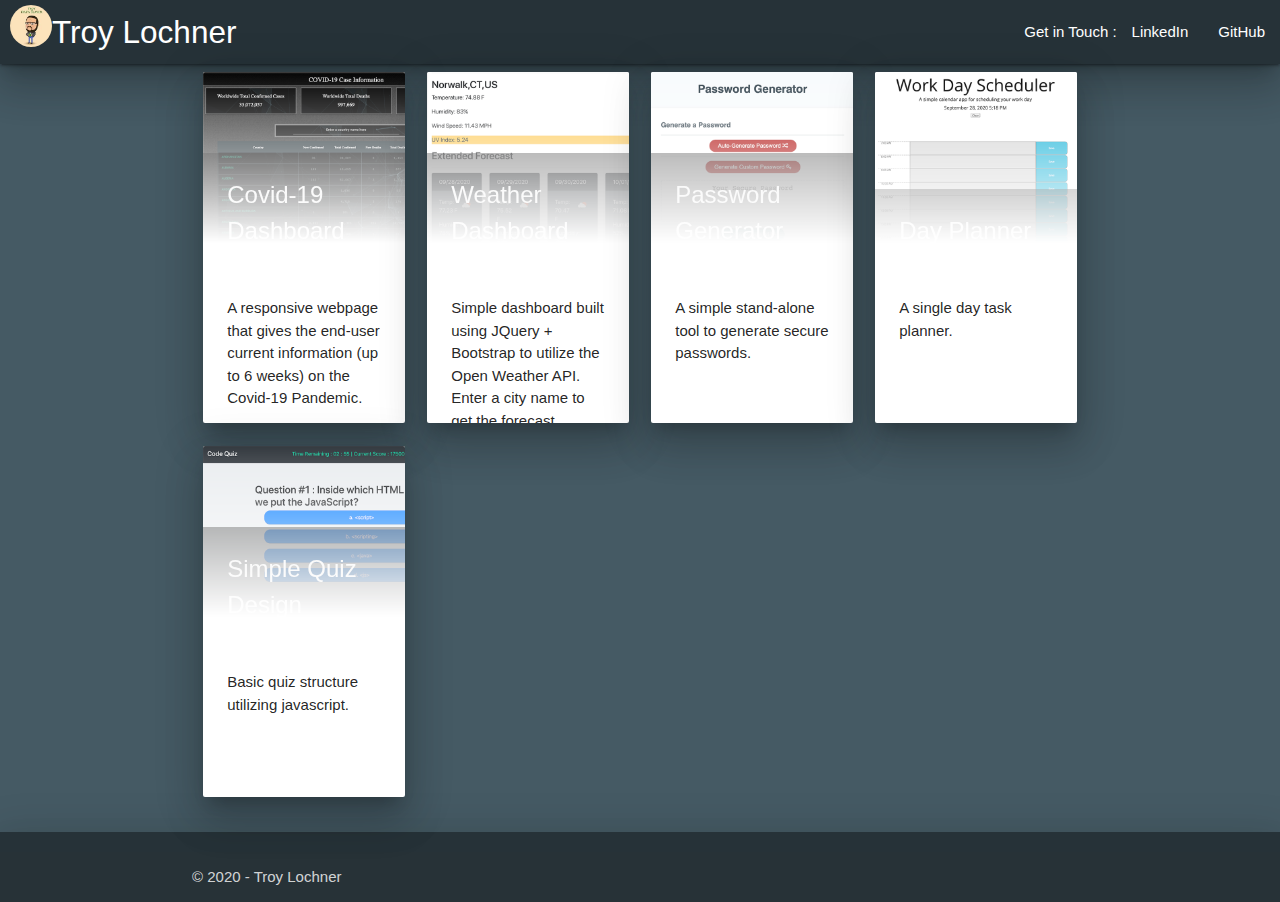
<file: index.html>
<!doctype html>
<html lang="en">

  <head>
    <!-- Required meta tags -->
    <meta charset="utf-8">
    <meta name="viewport" content="width=device-width, initial-scale=1,
      shrink-to-fit=no">

    <!-- Compiled and minified CSS -->
    <link rel="stylesheet"
      href="https://cdnjs.cloudflare.com/ajax/libs/materialize/1.0.0/css/materialize.min.css">
    <link rel="stylesheet" href="style/v2-style.css">

    <!--Material Icons-->
    <link href="https://fonts.googleapis.com/icon?family=Material+Icons"
      rel="stylesheet">

    <!-- Compiled and minified JavaScript -->
    <script
      src="https://cdnjs.cloudflare.com/ajax/libs/materialize/1.0.0/js/materialize.min.js"></script>
    <title>Troy Lochner : Professional + Student Portfolio</title>
  </head>

  <body>
    <nav>
      <div class="nav-wrapper blue-grey darken-4 z-depth-5">
       
        <img src="images/data_slayer_2_150x150.jpg" style='margin-top: 5px ; margin-left: 10px ; max-height:42px' alt="data geek" class="circle responsive-img">
        <a href="" class="brand-logo">Troy Lochner</a>
        <ul id="nav-mobile" class="right hide-on-med-and-down">
          <li>Get in Touch : </li>
          <li><a href="https://www.linkedin.com/in/troylochner/" target="_blank">LinkedIn</a></li>
          <li><a href="https://github.com/troylochner" target="_blank">GitHub</a></li>
        </ul>
      </div>
    </nav>

    <div class="container">
      <!-- Page Content goes here -->

      <div class="row">

        <div class="col s12 m6 l4 xl3">
          <div class="card z-depth-5">
            <div class="card-image">
              <img src="images/covid-info.png">
              <span class="card-title">Covid-19 Dashboard</span>
              <a href="https://troylochner.github.io/covid19-info/"
                target="_blank" class="btn-floating halfway-fab waves-effect
                waves-light red"><i class="material-icons">open_in_new</i></a>
            </div>
            <div class="card-content">
              <p>A responsive webpage that gives the end-user current information (up to 6 weeks) on the Covid-19 Pandemic.</p>
            </div>
          </div>
        </div>

        <div class="col s12 m6 l4 xl3">
          <div class="card z-depth-5">
            <div class="card-image">
              <img src="images/weather-dashboard.png">
              <span class="card-title">Weather Dashboard</span>
              <a href="https://troylochner.github.io/Weather-Dashboard/"
                target="_blank" class="btn-floating halfway-fab waves-effect
                waves-light red"><i class="material-icons">open_in_new</i></a>
            </div>
            <div class="card-content">
              <p>Simple dashboard built using JQuery + Bootstrap to utilize the Open Weather API. Enter a city name to get the forecast.</p>
            </div>
          </div>
        </div>

        <div class="col s12 m6 l4 xl3">
          <div class="card z-depth-5">
            <div class="card-image">
              <img src="images/password-generator.png">
              <span class="card-title">Password Generator</span>
              <a href="https://troylochner.github.io/Simple-PW-Generator/"
                target="_blank" class="btn-floating halfway-fab waves-effect
                waves-light red"><i class="material-icons">open_in_new</i></a>
            </div>
            <div class="card-content">
              <p>A simple stand-alone tool to generate secure passwords. </p>
            </div>
          </div>
        </div>

        <div class="col s12 m6 l4 xl3">
          <div class="card z-depth-5">
            <div class="card-image">
              <img src="images/work-day.png">
              <span class="card-title">Day Planner</span>
              <a href="https://troylochner.github.io/WorkDay-Planner/"
                target="_blank" class="btn-floating halfway-fab waves-effect
                waves-light red"><i class="material-icons">open_in_new</i></a>
            </div>
            <div class="card-content">
              <p>A single day task planner.</p>
            </div>
          </div>
        </div>

        <div class="col s12 m6 l4 xl3">
          <div class="card z-depth-5">
            <div class="card-image">
              <img src="images/simple-quiz.png">
              <span class="card-title">Simple Quiz Design</span>
              <a href="https://troylochner.github.io/code-quiz/" target="_blank"
                class="btn-floating halfway-fab waves-effect waves-light red"><i
                  class="material-icons">open_in_new</i></a>
            </div>
            <div class="card-content">
              <p\>Basic quiz structure utilizing javascript.</p>
            </div>
          </div>
        </div>

      </div>


    </div>


    <footer class="page-footer blue-grey darken-4 z-depth-5">
      <div class="footer-copyright">
        <div class="container">
          © 2020 - Troy Lochner
        </div>
      </div>
    </footer>






  </body>

</html>
</file>
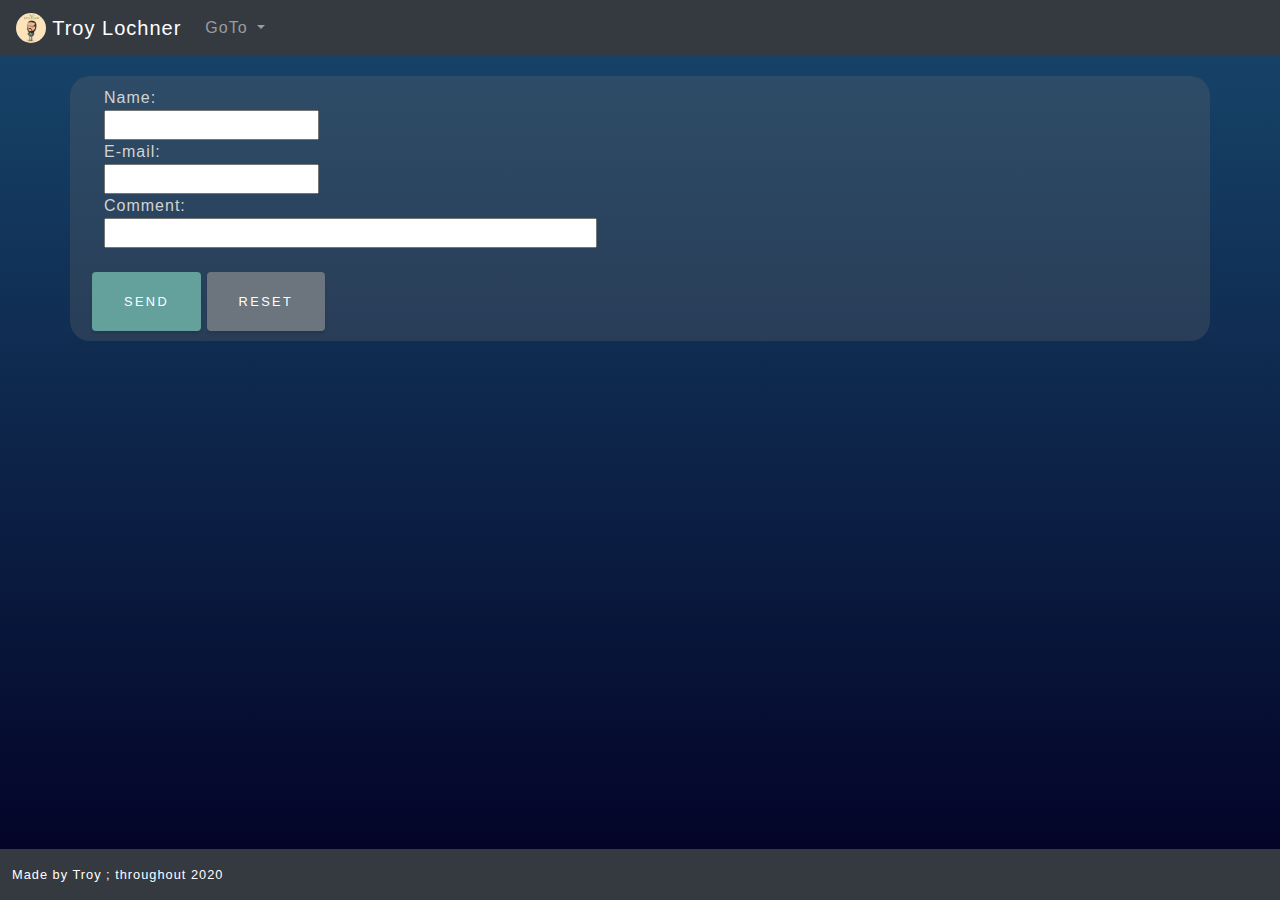
<file: contact.html>
<!doctype html>
<html lang="en">

<head>
  <!-- Required meta tags -->
  <meta charset="utf-8">
  <meta name="viewport" content="width=device-width, initial-scale=1, shrink-to-fit=no">

  <!--USING A CUSTOM BOOTSTRAP THEME-->
  <link rel="stylesheet" href="style/bs_grayscale.css">

  <!--PERSONAL STYLE SHEET OVERIDE-->
  <link rel="stylesheet" href="style/style.css">

  <!-- Bootstrap CSS 
  <link rel="stylesheet" href="https://stackpath.bootstrapcdn.com/bootstrap/4.5.2/css/bootstrap.min.css"
    integrity="sha384-JcKb8q3iqJ61gNV9KGb8thSsNjpSL0n8PARn9HuZOnIxN0hoP+VmmDGMN5t9UJ0Z" crossorigin="anonymous">  -->


  <title>Troy Lochner : Contact</title>
</head>

<body>

  <!MY NAVIGATION CLASS ADD RADIUS TO THIS SPECIFIC ELEMENT TO GIVE MYSELF A CIRCLE ICON -->
    <nav class="navbar navbar-expand navbar-dark bg-dark">

      <a class="navbar-brand" href="#">
        <img src="Assets/Images/data_slayer_2_150x150.jpg" width="30" height="30" class="d-inline-block align-top"
          alt="" loading="lazy">
        Troy Lochner
      </a>

      <section class="collapse navbar-collapse" id="navbarSupportedContent">
        <ul class="navbar-nav mr-auto">
          <li class="nav-item dropdown">
            <a class="nav-link dropdown-toggle" href="#" id="navbarDropdown" role="button" data-toggle="dropdown"
              aria-haspopup="true" aria-expanded="false">
              GoTo
            </a>
            <section class="dropdown-menu" aria-labelledby="navbarDropdown">
              <a class="dropdown-item" href="index.html">Home</a>
              <section class="dropdown-divider"></section>
              <a class="dropdown-item" href="portfolio.html">Portfolio</a>
              <a class="dropdown-item" href="contact.html">Contact Info</a>


            </section>
          </li>
        </ul>

        <!--DO NOT NEED FORMS YET - BUT KEEP HANDY
            <form class="form-inline my-2 my-lg-0">
              <input class="form-control mr-sm-2" type="search" placeholder="Search" aria-label="Search">
              <button class="btn btn-outline-success my-2 my-sm-0" type="submit">Search</button>
            </form>-->
      </section>
    </nav>
    <!--END NAV AREA-->



    <form action="mailto:troy.lochner@gmail.com" method="post" enctype="text/plain" class="container" style="background-color: rgba(105, 105, 105, 0.288); border-radius: 20px; margin-top: 20px;padding: 10px 10px 10px 10px;">

      <section class="row">
        <section class = "col-sm-12">
        <section class="col-2"></section>
        <section class="col-8">
          <section id="myHeaders" class="col">
            Name:<br>
            <input type="text" name="name"><br>
          </section>
          <section id="myHeaders" class="col">
            E-mail:<br>
          </section>
          <section id="myHeaders" class="col">
            <input type="text" name="mail"><br>
            Comment:<br>
            <input type="text" name="comment" size="50"><br><br>
          </section>
        </section>

        <section class="col-2"></section>
      </section>
      </section>

      <section class="row">
        <section class="col-sm-12">
        <section class="col-sm-2"></section>
        <section class="col-sm-8">
          <input class="btn btn-primary" type="submit" value="Send">
          <input class="btn btn-secondary" type="reset" value="Reset">
        </section>
        <section class="col-sm-2"></section>
      </section>
    </section>
    </form>


    <footer class="bg-dark text-white mt-4">
      <section class="container-fluid py-3">
        <section class="row">
          <section class="col-md-3"></section>
          <section class="col-md-3"></section>
          <section class="col-md-3"></section>
          <section class="col-md-3"></section>
        </section>
        <section class="row">
          <section class="col-md-3 text-left small align-self-end">Made by Troy ; throughout 2020 </section>
          <section class="col-md-3 text-right small align-self-end"></section>
          <section class="col-md-3 text-right small align-self-end"></section>
          <section class="col-md-3 text-right small align-self-end"></section>
        </section>
      </section>
    </footer>


    <!-- Optional JavaScript -->
    <!-- jQuery first, then Popper.js, then Bootstrap JS -->
    <script src="https://code.jquery.com/jquery-3.5.1.slim.min.js"
      integrity="sha384-DfXdz2htPH0lsSSs5nCTpuj/zy4C+OGpamoFVy38MVBnE+IbbVYUew+OrCXaRkfj" crossorigin="anonymous">
    </script>
    <script src="https://cdn.jsdelivr.net/npm/popper.js@1.16.1/dist/umd/popper.min.js"
      integrity="sha384-9/reFTGAW83EW2RDu2S0VKaIzap3H66lZH81PoYlFhbGU+6BZp6G7niu735Sk7lN" crossorigin="anonymous">
    </script>
    <script src="https://stackpath.bootstrapcdn.com/bootstrap/4.5.2/js/bootstrap.min.js"
      integrity="sha384-B4gt1jrGC7Jh4AgTPSdUtOBvfO8shuf57BaghqFfPlYxofvL8/KUEfYiJOMMV+rV" crossorigin="anonymous">
    </script>
</body>

</html>
</file>
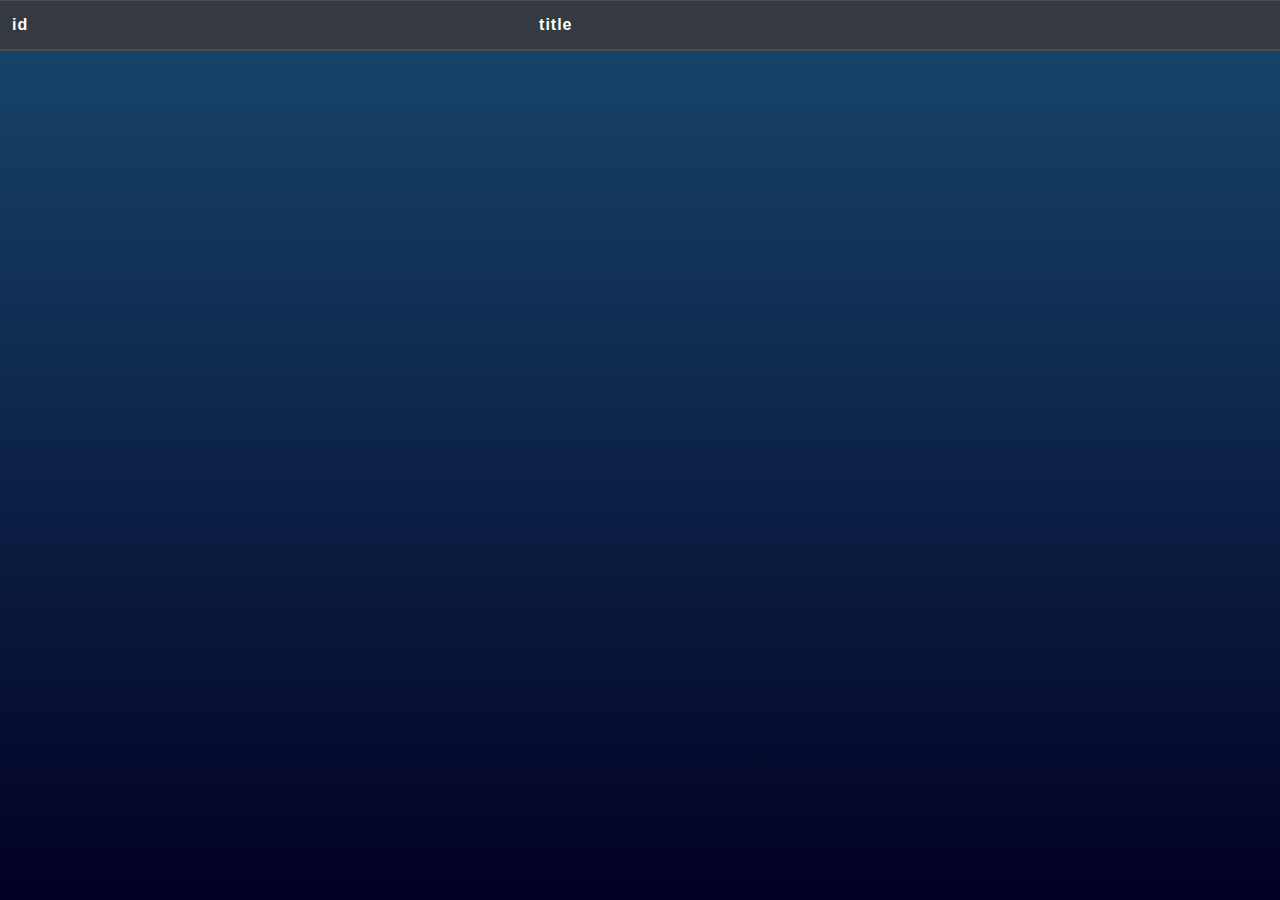
<file: gallery.html>
<!doctype html>
<html lang="en">

<head>
  <!-- Required meta tags -->
  <meta charset="utf-8">
  <meta name="viewport" content="width=device-width, initial-scale=1, shrink-to-fit=no">

  <script src="https://ajax.googleapis.com/ajax/libs/jquery/3.5.1/jquery.min.js"></script>

    <!--USING A CUSTOM BOOTSTRAP THEME-->
    <link rel="stylesheet" href="style/bs_grayscale.css">

    <!--PERSONAL STYLE SHEET OVERIDE-->
     <link rel="stylesheet" href="style/style.css">
   
     <!-- Bootstrap CSS 
     <link rel="stylesheet" href="https://stackpath.bootstrapcdn.com/bootstrap/4.5.2/css/bootstrap.min.css"
       integrity="sha384-JcKb8q3iqJ61gNV9KGb8thSsNjpSL0n8PARn9HuZOnIxN0hoP+VmmDGMN5t9UJ0Z" crossorigin="anonymous"> 
    -->

  <title>Troy Lochner : About this Man</title>
  
</head>

<body>

  
  <!--THIS IS MY LITTLE ATTEMPT AT GETTING VIA AJAX-->
  <table class="table table-dark">
    <thead>
      <tr>
        <th scope="col">id</th>
        <th scope="col">title</th>
      </tr>
    </thead>
    <tbody>
      <div id="id01"></div>
    </tbody>
  </table>
  


<script>
var xmlhttp = new XMLHttpRequest();
var url = "https://jsonplaceholder.typicode.com/albums/1/photos";

xmlhttp.onreadystatechange = function() {
  if (this.readyState == 4 && this.status == 200) {
    var myArr = JSON.parse(this.responseText);
    myFunction(myArr);
    console.log(myArr)
  }
};
xmlhttp.open("GET", url, true);
xmlhttp.send();

function myFunction(myArr) {
  var out = "";
  var i;
  for(i = 0; i < myArr.length; i++) {
    out += '<img src="' + myArr[i].url + '"class="img-thumbnail" style="max-height: 60px">' + 
    '</img>';
  }
  document.getElementById("id01").innerHTML = out;
  //<img src="cinqueterre.jpg" class="img-thumbnail" alt="Cinque Terre">

}
</script>





  <!-- Optional JavaScript -->
  <!-- jQuery first, then Popper.js, then Bootstrap JS -->
  <script src="https://code.jquery.com/jquery-3.5.1.slim.min.js"
    integrity="sha384-DfXdz2htPH0lsSSs5nCTpuj/zy4C+OGpamoFVy38MVBnE+IbbVYUew+OrCXaRkfj" crossorigin="anonymous">
  </script>
  <script src="https://cdn.jsdelivr.net/npm/popper.js@1.16.1/dist/umd/popper.min.js"
    integrity="sha384-9/reFTGAW83EW2RDu2S0VKaIzap3H66lZH81PoYlFhbGU+6BZp6G7niu735Sk7lN" crossorigin="anonymous">
  </script>
  <script src="https://stackpath.bootstrapcdn.com/bootstrap/4.5.2/js/bootstrap.min.js"
    integrity="sha384-B4gt1jrGC7Jh4AgTPSdUtOBvfO8shuf57BaghqFfPlYxofvL8/KUEfYiJOMMV+rV" crossorigin="anonymous">
  </script>
</body>

</html>
</file>
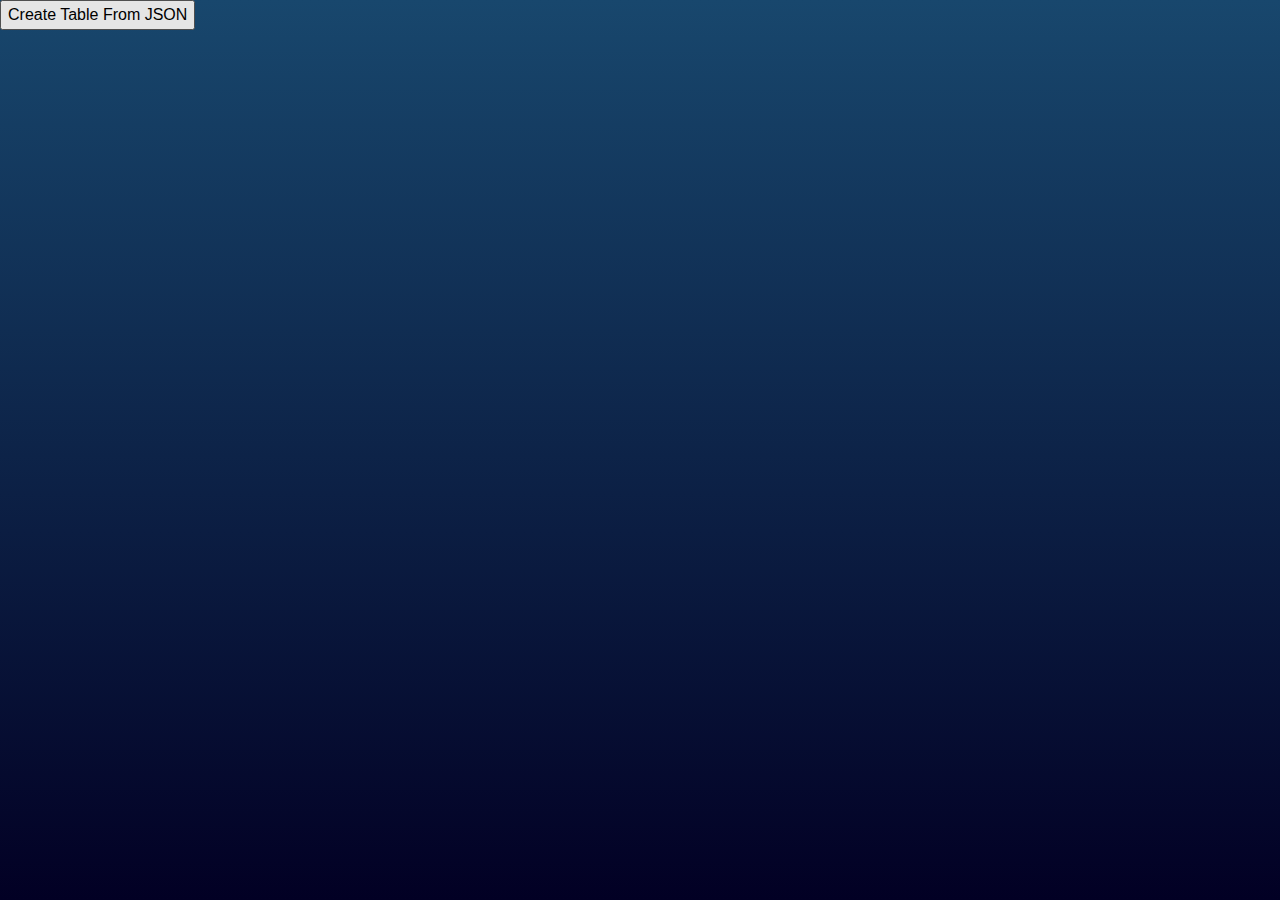
<file: gallery_alt.html>
<!doctype html>
<html lang="en">

<head>
  <!-- Required meta tags -->
  <meta charset="utf-8">
  <meta name="viewport" content="width=device-width, initial-scale=1, shrink-to-fit=no">

  <script src="https://ajax.googleapis.com/ajax/libs/jquery/3.5.1/jquery.min.js"></script>

    <!--USING A CUSTOM BOOTSTRAP THEME-->
    <link rel="stylesheet" href="style/bs_grayscale.css">

    <!--PERSONAL STYLE SHEET OVERIDE-->
     <link rel="stylesheet" href="style/style.css">
   
     <!-- Bootstrap CSS 
     <link rel="stylesheet" href="https://stackpath.bootstrapcdn.com/bootstrap/4.5.2/css/bootstrap.min.css"
       integrity="sha384-JcKb8q3iqJ61gNV9KGb8thSsNjpSL0n8PARn9HuZOnIxN0hoP+VmmDGMN5t9UJ0Z" crossorigin="anonymous"> 
    -->

  <title>Troy Lochner : About this Man</title>
  
</head>

<body>


    <input type="button" onclick="CreateTableFromJSON()" value="Create Table From JSON" />
    <p id="showData"></p>


<script>
  var xmlhttp = new XMLHttpRequest();
  var url = "https://jsonplaceholder.typicode.com/albums/1/photos";
  
  xmlhttp.onreadystatechange = function() {
    if (this.readyState == 4 && this.status == 200) {
      var myPhotos = JSON.parse(this.responseText);
      //CreateTableFromJSON(myPhotos);
      console.log(myPhotos)
    }
  };
  xmlhttp.open("GET", url, true);
  xmlhttp.send();

function CreateTableFromJSON() {
  var myBooks = [
            {
                "Book ID": "1",
                "Book Name": "Computer Architecture",
                "Category": "Computers",
                "Price": "125.60"
            },
            {
                "Book ID": "2",
                "Book Name": "Asp.Net 4 Blue Book",
                "Category": "Programming",
                "Price": "56.00"
            },
            {
                "Book ID": "3",
                "Book Name": "Popular Science",
                "Category": "Science",
                "Price": "210.40"
            }
        ]


        // EXTRACT VALUE FOR HTML HEADER. 
        // ('Book ID', 'Book Name', 'Category' and 'Price')
        var col = [];
        for (var i = 0; i < myBooks.length; i++) {
            for (var key in myBooks[i]) {
                if (col.indexOf(key) === -1) {
                    col.push(key);
                }
            }
        }

        // CREATE DYNAMIC TABLE.
        var table = document.createElement("table");

        // CREATE HTML TABLE HEADER ROW USING THE EXTRACTED HEADERS ABOVE.

        var tr = table.insertRow(-1);                   // TABLE ROW.

        for (var i = 0; i < col.length; i++) {
            var th = document.createElement("th");      // TABLE HEADER.
            th.innerHTML = col[i];
            tr.appendChild(th);
        }

        // ADD JSON DATA TO THE TABLE AS ROWS.
        for (var i = 0; i < myBooks.length; i++) {

            tr = table.insertRow(-1);

            for (var j = 0; j < col.length; j++) {
                var tabCell = tr.insertCell(-1);
                tabCell.innerHTML = myBooks[i][col[j]];
            }
        }

        // FINALLY ADD THE NEWLY CREATED TABLE WITH JSON DATA TO A CONTAINER.
        var divContainer = document.getElementById("showData");
        divContainer.innerHTML = "";
        divContainer.appendChild(table);
    }
</script>


  </script>




  <!-- Optional JavaScript -->
  <!-- jQuery first, then Popper.js, then Bootstrap JS -->
  <script src="https://code.jquery.com/jquery-3.5.1.slim.min.js"
    integrity="sha384-DfXdz2htPH0lsSSs5nCTpuj/zy4C+OGpamoFVy38MVBnE+IbbVYUew+OrCXaRkfj" crossorigin="anonymous">
  </script>
  <script src="https://cdn.jsdelivr.net/npm/popper.js@1.16.1/dist/umd/popper.min.js"
    integrity="sha384-9/reFTGAW83EW2RDu2S0VKaIzap3H66lZH81PoYlFhbGU+6BZp6G7niu735Sk7lN" crossorigin="anonymous">
  </script>
  <script src="https://stackpath.bootstrapcdn.com/bootstrap/4.5.2/js/bootstrap.min.js"
    integrity="sha384-B4gt1jrGC7Jh4AgTPSdUtOBvfO8shuf57BaghqFfPlYxofvL8/KUEfYiJOMMV+rV" crossorigin="anonymous">
  </script>
</body>

</html>
</file>
<file: style/v2-style.css>
.card .card-image .card-title {
    background: rgb(0, 0, 0);
    background: rgba(0, 0, 0, 0.5); /* Black see-through */
    color: #f1f1f1;
    width: 100%;
}

.card-content{
    height: 150px;
    overflow: hidden;
}

.card-image {
    height: auto;
    width: fit-content;
    /*-webkit-mask-image: linear-gradient(to top, transparent 15%, black 100%);*/
    mask-image: linear-gradient(to top, transparent 15%, black 100%);
   
    
}

.card-image:hover {
    height: auto;
    width: fit-content;
    /*-webkit-mask-image: linear-gradient(to top, transparent 0%, black 20%);*/
    mask-image: linear-gradient(to top, transparent 0%, black 20%);

    
}

body {
    display: flex;
    min-height: 100vh;
    flex-direction: column;
    background-color: #455a64 ;
}

main {
    flex: 1 0 auto;
}
</file>
<file: style/style.css>
html, body {min-height: 100%;}

body{ 
/*background: rgb(2,0,36);*/
/*background: linear-gradient(to bottom, rgba(2,0,36,1) 0%, rgba(121,9,89,1) 35%, rgba(31,69,65,1) 100%);*/
/*background-image: url(/images/bg_166x900.jpg);*/
background-color: rgb(2,0,36);
background: linear-gradient(to top, rgb(2,0,36) 0%,rgb(24, 71, 109) );
background-repeat: no-repeat;
background-size: cover;
width: 100%;
height: 100%;

}

#myHeaders{
color: lightgrey;
}

/*ADDED ADDITIONAL FORMATTING */
.d-inline-block{
    border-radius: 20px;
}

/*ADDED FOOTER FORMATING TO KEEP STICK FOOTER HANGING ON THE BOTTOM OF THE PAGE*/
footer {
    position: fixed;
    left: 0;
    bottom: 0;
    width: 100%;
  }
</file>
